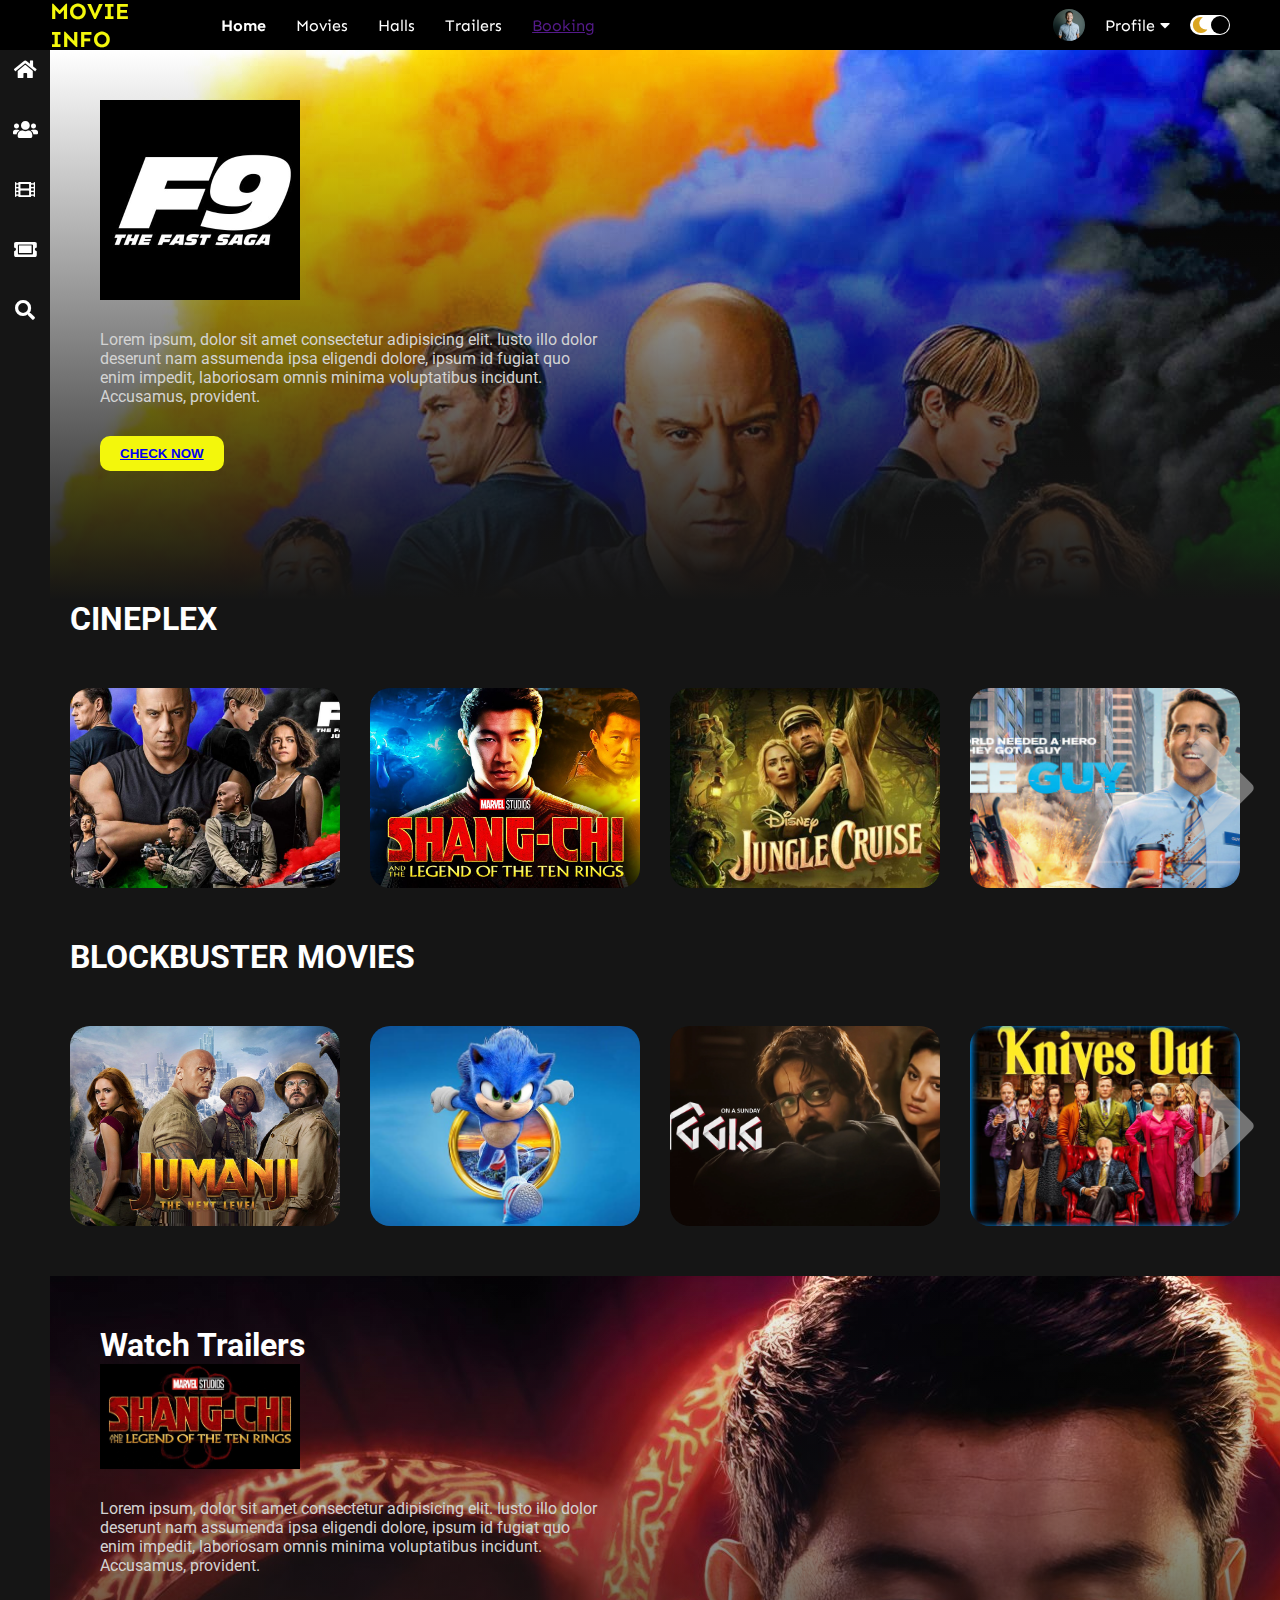
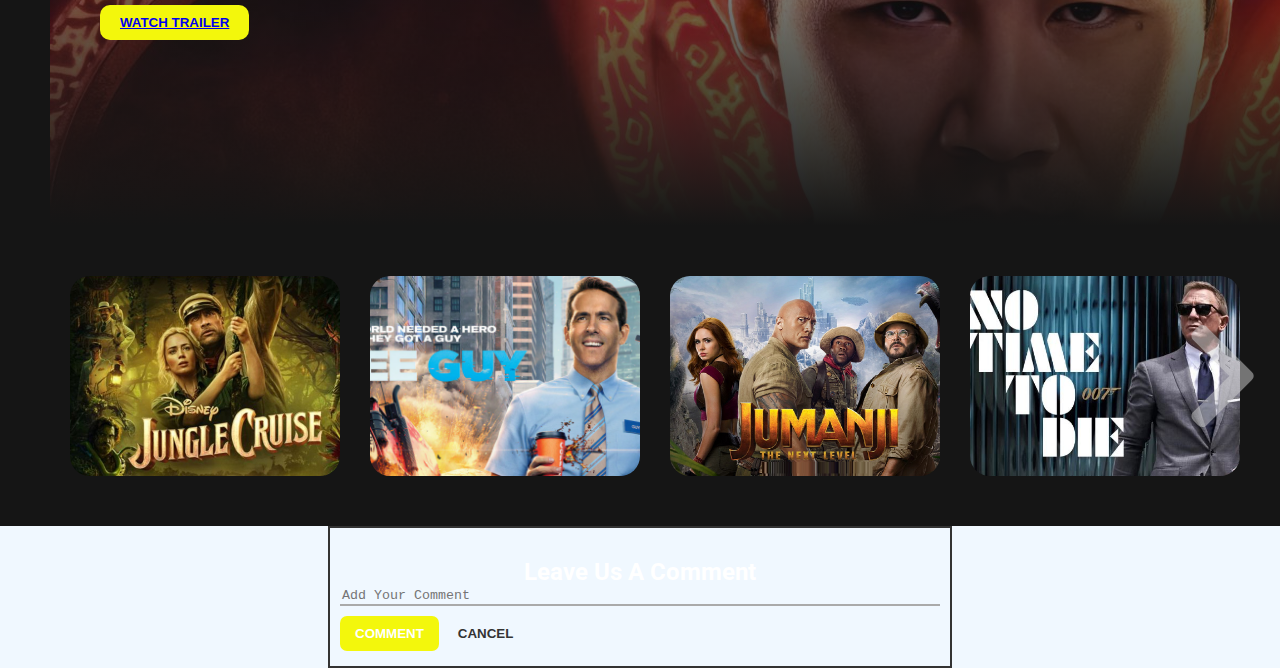
<file: MVC Structure/View/index.html>
<html lang="en">

<head>
    <meta charset="UTF-8">
    <meta http-equiv="X-UA-Compatible" content="IE=edge">
    <meta name="viewport" content="width=device-width, initial-scale=1.0">
    <link rel="stylesheet" href="style_index.css">
    <link rel="stylesheet" href="app.js">
    <link rel="stylesheet" href="comment.js">
    <link
        href="https://fonts.googleapis.com/css2?family=Roboto:wght@100;300;400;500;700;900&family=Sen:wght@400;700;800&display=swap"
        rel="stylesheet">
    <link rel="stylesheet" href="https://cdnjs.cloudflare.com/ajax/libs/font-awesome/5.15.2/css/all.min.css">
    <title>Movie Info</title>
</head>

<body>
    <div class="navbar">
        <div class="navbar-container">
            <div class="logo-container">
                <h1 class="logo">MOVIE INFO</h1>
            </div>
            <div class="menu-container">
                <ul class="menu-list">
                    <li class="menu-list-item active">Home</li>
                    <li class="menu-list-item">Movies</li>
                    <li class="menu-list-item">Halls</li>
                    <li class="menu-list-item">Trailers</li>
                    <li class="menu-list-item"><a href="">Booking</a></li>

                </ul>
            </div>
            <div class="profile-container">
                <img class="profile-picture" src="img/mprofile.jpeg" alt="">
                <div class="profile-text-container">
                    <span class="profile-text">Profile</span>
                    <i class="fas fa-caret-down"></i>
                </div>
                <div class="toggle">
                    <i class="fas fa-moon toggle-icon"></i>
                    <i class="fas fa-sun toggle-icon"></i>
                    <div class="toggle-ball"></div>
                </div>
            </div>
        </div>
    </div>
    <div class="sidebar">
        <i class="left-menu-icon fas fa-home"></i>
        <i class="left-menu-icon fas fa-users"></i>
        <i class="left-menu-icon fas fa-film"></i>
        <i class="left-menu-icon fas fa-ticket-alt"></i>
        <i class="left-menu-icon fas fa-search"></i>
    </div>
    <div class="container">
        <div class="content-container">
            <div class="featured-content"
                style="background: linear-gradient(to bottom, rgba(0,0,0,0), #151515), url('img/f9\ background.jpg');">
                <img class="featured-title" src="img/f9name.jpg" alt="">
                <p class="featured-desc">Lorem ipsum, dolor sit amet consectetur adipisicing elit. Iusto illo dolor
                    deserunt nam assumenda ipsa eligendi dolore, ipsum id fugiat quo enim impedit, laboriosam omnis
                    minima voluptatibus incidunt. Accusamus, provident.</p>
                <button class="featured-button"><a href="https://www.cineplexbd.com/">CHECK NOW</a></button>
            </div>
            <div class="movie-list-container">
                <h1 class="movie-list-title">CINEPLEX</h1>
                <div class="movie-list-wrapper">
                    <div class="movie-list">
                        <div class="movie-list-item">
                            <img class="movie-list-item-img" src="img/f9_1.jpg" alt="">
                            <span class="movie-list-item-title">F9: The Fast Saga</span>
                        <!--<p class="movie-list-item-desc"></p> --> 
                            <button class="movie-list-item-button"><a href="https://www.cineplexbd.com/">VISIT CINEPLEX</a></button>
                        </div>
                        <div class="movie-list-item">
                            <img class="movie-list-item-img" src="img/shang.jpg" alt="">
                            <span class="movie-list-item-title">Shang Chi</span>
                            <!--<p class="movie-list-item-desc">Lorem ipsum dolor sit amet consectetur adipisicing elit. At
                                hic fugit similique accusantium.</p>-->
                            <button class="movie-list-item-button"><a href="https://www.cineplexbd.com/">VISIT CINEPLEX</a></button>
                        </div>
                        <div class="movie-list-item">
                            <img class="movie-list-item-img" src="img/jungle cruise.jpg" alt="">
                            <span class="movie-list-item-title">Jungle Cruise</span>
                            <!--<p class="movie-list-item-desc">Lorem ipsum dolor sit amet consectetur adipisicing elit. At
                                hic fugit similique accusantium.</p>-->
                            <button class="movie-list-item-button"><a href="https://www.cineplexbd.com/">VISIT CINEPLEX</a></button>
                        </div>
                        <div class="movie-list-item">
                            <img class="movie-list-item-img" src="img/free guy.png" alt="">
                            <span class="movie-list-item-title">Free Guy</span>
                            <!--<p class="movie-list-item-desc">Lorem ipsum dolor sit amet consectetur adipisicing elit. At
                                hic fugit similique accusantium.</p>-->
                            <button class="movie-list-item-button"><a href="https://www.cineplexbd.com/">VISIT CINEPLEX</a></button>
                        </div>
                        <div class="movie-list-item">
                            <img class="movie-list-item-img" src="img/the green knight.jpg" alt="">
                            <span class="movie-list-item-title">The Green Knight</span>
                            <!--<p class="movie-list-item-desc">Lorem ipsum dolor sit amet consectetur adipisicing elit. At
                                hic fugit similique accusantium.</p>-->
                            <button class="movie-list-item-button"><a href="https://www.cineplexbd.com/">VISIT CINEPLEX</a></button>
                        </div>
                        <div class="movie-list-item">
                            <img class="movie-list-item-img" src="img/no time to die.jpg" alt="">
                            <span class="movie-list-item-title">No Time To Die</span>
                            <!--<p class="movie-list-item-desc">Lorem ipsum dolor sit amet consectetur adipisicing elit. Athic fugit similique accusantium.</p>-->
                            <button class="movie-list-item-button"><a href="https://www.cineplexbd.com/">VISIT CINEPLEX</a></button>
                        </div>
                        <div class="movie-list-item">
                            <img class="movie-list-item-img" src="img/venom.jpg" alt="">
                            <span class="movie-list-item-title">Venom</span>
                            <!--<p class="movie-list-item-desc">Lorem ipsum dolor sit amet consectetur adipisicing elit. At
                                hic fugit similique accusantium.</p>-->
                            <button class="movie-list-item-button"><a href="https://www.cineplexbd.com/">VISIT CINEPLEX</a></button>
                        </div>
                    </div>
                    <i class="fas fa-chevron-right arrow"></i>
                </div>
            </div>
            <div class="movie-list-container">
                <h1 class="movie-list-title">BLOCKBUSTER MOVIES</h1>
                <div class="movie-list-wrapper">
                    <div class="movie-list">
                        <div class="movie-list-item">
                            <img class="movie-list-item-img" src="img/Jumanji.jpeg" alt="">
                            <span class="movie-list-item-title">Jumanji</span>
                            <!--<p class="movie-list-item-desc">Lorem ipsum dolor sit amet consectetur adipisicing elit. At
                                hic fugit similique accusantium.</p>-->
                            <button class="movie-list-item-button"><a href="https://blockbusterbd.com/">VISIT BLOCKBUSTER</a></button>
                        </div>
                        <div class="movie-list-item">
                            <img class="movie-list-item-img" src="img/sonic.jpg" alt="">
                            <span class="movie-list-item-title">Sonic The Hedgehog</span>
                            <!--<p class="movie-list-item-desc">Lorem ipsum dolor sit amet consectetur adipisicing elit. At
                                hic fugit similique accusantium.</p>-->
                            <button class="movie-list-item-button"><a href="https://blockbusterbd.com/">VISIT BLOCKBUSTER</a></button>
                        </div>
                        <div class="movie-list-item">
                            <img class="movie-list-item-img" src="img/robibar.jpg" alt="">
                            <span class="movie-list-item-title">Robibar</span>
                            <!--<p class="movie-list-item-desc">Lorem ipsum dolor sit amet consectetur adipisicing elit. At
                                hic fugit similique accusantium.</p>-->
                            <button class="movie-list-item-button"><a href="https://blockbusterbd.com/">VISIT BLOCKBUSTER</a></button>
                        </div>
                        <div class="movie-list-item">
                            <img class="movie-list-item-img" src="img/knivesout.jpg" alt="">
                            <span class="movie-list-item-title">Knives Out</span>
                            <!--<p class="movie-list-item-desc">Lorem ipsum dolor sit amet consectetur adipisicing elit. At
                                hic fugit similique accusantium.</p>-->
                            <button class="movie-list-item-button"><a href="https://blockbusterbd.com/">VISIT BLOCKBUSTER</a></button>
                        </div>
                        <div class="movie-list-item">
                            <img class="movie-list-item-img" src="img/bloodshot.jpg" alt="">
                            <span class="movie-list-item-title">Bloodshot</span>
                            <!--<p class="movie-list-item-desc">Lorem ipsum dolor sit amet consectetur adipisicing elit. At
                                hic fugit similique accusantium.</p>-->
                            <button class="movie-list-item-button"><a href="https://blockbusterbd.com/">VISIT BLOCKBUSTER</a></button>
                        </div>
                        <div class="movie-list-item">
                            <img class="movie-list-item-img" src="img/shahenshah.jpg" alt="">
                            <span class="movie-list-item-title">Shahensha</span>
                            <!--<p class="movie-list-item-desc">Lorem ipsum dolor sit amet consectetur adipisicing elit. At
                                hic fugit similique accusantium.</p>-->
                            <button class="movie-list-item-button"><a href="https://blockbusterbd.com/">VISIT BLOCKBUSTER</a></button>
                        </div>
                        <div class="movie-list-item">
                            <img class="movie-list-item-img" src="img/chol jai.jpg" alt="">
                            <span class="movie-list-item-title">Chol Jai</span>
                            <!--<p class="movie-list-item-desc">Lorem ipsum dolor sit amet consectetur adipisicing elit. At
                                hic fugit similique accusantium.</p>-->
                            <button class="movie-list-item-button"><a href="https://blockbusterbd.com/">VISIT BLOCKBUSTER</a></button>
                        </div>
                    </div>
                    <i class="fas fa-chevron-right arrow"></i>
                </div>
            </div>
            <div class="featured-content"
                style="background: linear-gradient(to bottom, rgba(0,0,0,0), #151515), url('img/shang 1.jpg');">
                <h1 class="movie-list-title">Watch Trailers</h1>
                <img class="featured-title" src="img/Shang name.jpg" alt="">
                <p class="featured-desc">Lorem ipsum, dolor sit amet consectetur adipisicing elit. Iusto illo dolor
                    deserunt nam assumenda ipsa eligendi dolore, ipsum id fugiat quo enim impedit, laboriosam omnis
                    minima voluptatibus incidunt. Accusamus, provident.</p>
                <button class="featured-button"><a href="https://www.youtube.com/watch?v=8YjFbMbfXaQ">WATCH TRAILER</a></button>
            </div>
            <div class="movie-list-container">
                <div class="movie-list-wrapper">
                    <div class="movie-list">
                        <div class="movie-list-item">
                            <img class="movie-list-item-img" src="img/jungle cruise.jpg" alt="">
                            <span class="movie-list-item-title">Jungle Cruise</span>
                            <!--<p class="movie-list-item-desc">Lorem ipsum dolor sit amet consectetur adipisicing elit. At
                                hic fugit similique accusantium.</p>-->
                            <button class="movie-list-item-button"><a href="https://www.youtube.com/watch?v=tvTIzMyLFSg">Watch Trailer</a></button>
                        </div>
                        <div class="movie-list-item">
                            <img class="movie-list-item-img" src="img/free guy.png" alt="">
                            <span class="movie-list-item-title">Free Guy</span>
                            <!--<p class="movie-list-item-desc">Lorem ipsum dolor sit amet consectetur adipisicing elit. At
                                hic fugit similique accusantium.</p>-->
                            <button class="movie-list-item-button"><a href="https://www.youtube.com/watch?v=9RlazEFbLo4">Watch Trailer</a></button>
                        </div>
                        <div class="movie-list-item">
                            <img class="movie-list-item-img" src="img/Jumanji.jpeg" alt="">
                            <span class="movie-list-item-title">Jumanji</span>
                            <!--<p class="movie-list-item-desc">Lorem ipsum dolor sit amet consectetur adipisicing elit. At
                                hic fugit similique accusantium.</p>-->
                            <button class="movie-list-item-button"><a href="https://www.youtube.com/watch?v=2QKg5SZ_35I">Watch Trailer</a></button>
                        </div>
                        <div class="movie-list-item">
                            <img class="movie-list-item-img" src="img/no time to die.jpg" alt="">
                            <span class="movie-list-item-title">No Time To Die</span>
                            <!--<p class="movie-list-item-desc">Lorem ipsum dolor sit amet consectetur adipisicing elit. At
                                hic fugit similique accusantium.</p>-->
                            <button class="movie-list-item-button"><a href="https://www.youtube.com/watch?v=BIhNsAtPbPI">Watch Trailer</a></button>
                        </div>
                        <div class="movie-list-item">
                            <img class="movie-list-item-img" src="img/bloodshot.jpg" alt="">
                            <span class="movie-list-item-title">Bloodshot</span>
                            <!--<p class="movie-list-item-desc">Lorem ipsum dolor sit amet consectetur adipisicing elit. At
                                hic fugit similique accusantium.</p>-->
                            <button class="movie-list-item-button"><a href="https://www.youtube.com/watch?v=vOUVVDWdXbo">Watch Trailer</a></button>
                        </div>
                        <div class="movie-list-item">
                            <img class="movie-list-item-img" src="img/the green knight.jpg" alt="">
                            <span class="movie-list-item-title">The Green Knight</span>
                            <!--<p class="movie-list-item-desc">Lorem ipsum dolor sit amet consectetur adipisicing elit. At
                                hic fugit similique accusantium.</p>-->
                            <button class="movie-list-item-button"><a href="https://www.youtube.com/watch?v=6koonKb30Ow">Watch Trailer</a></button>
                        </div>
                        <div class="movie-list-item">
                            <img class="movie-list-item-img" src="img/knivesout.jpg" alt="">
                            <span class="movie-list-item-title">Knives Out</span>
                            <!--<p class="movie-list-item-desc">Lorem ipsum dolor sit amet consectetur adipisicing elit. At
                                hic fugit similique accusantium.</p>-->
                            <button class="movie-list-item-button"><a href="https://www.youtube.com/watch?v=xi-1NchUqMA">Watch Trailer</a></button>
                        </div>
                    </div>
                <div>
                <i class="fas fa-chevron-right arrow"></i>
            </div>
        </div>
    </div>
    </div>
    
<section class="body2">
    <div class="container2">
        <h2>Leave Us A Comment</h2>
        <form action="">
            <textarea placeholder="Add Your Comment" name="" id="" cols="30" rows="10"></textarea>
            <div class="btn2">
                <input type="submit" value="comment">
                <button id="clear">Cancel</button>
            </div>
        </form>
    </div>
</section>
    <script src="app.js"></script>
</body>

</html>
</file>
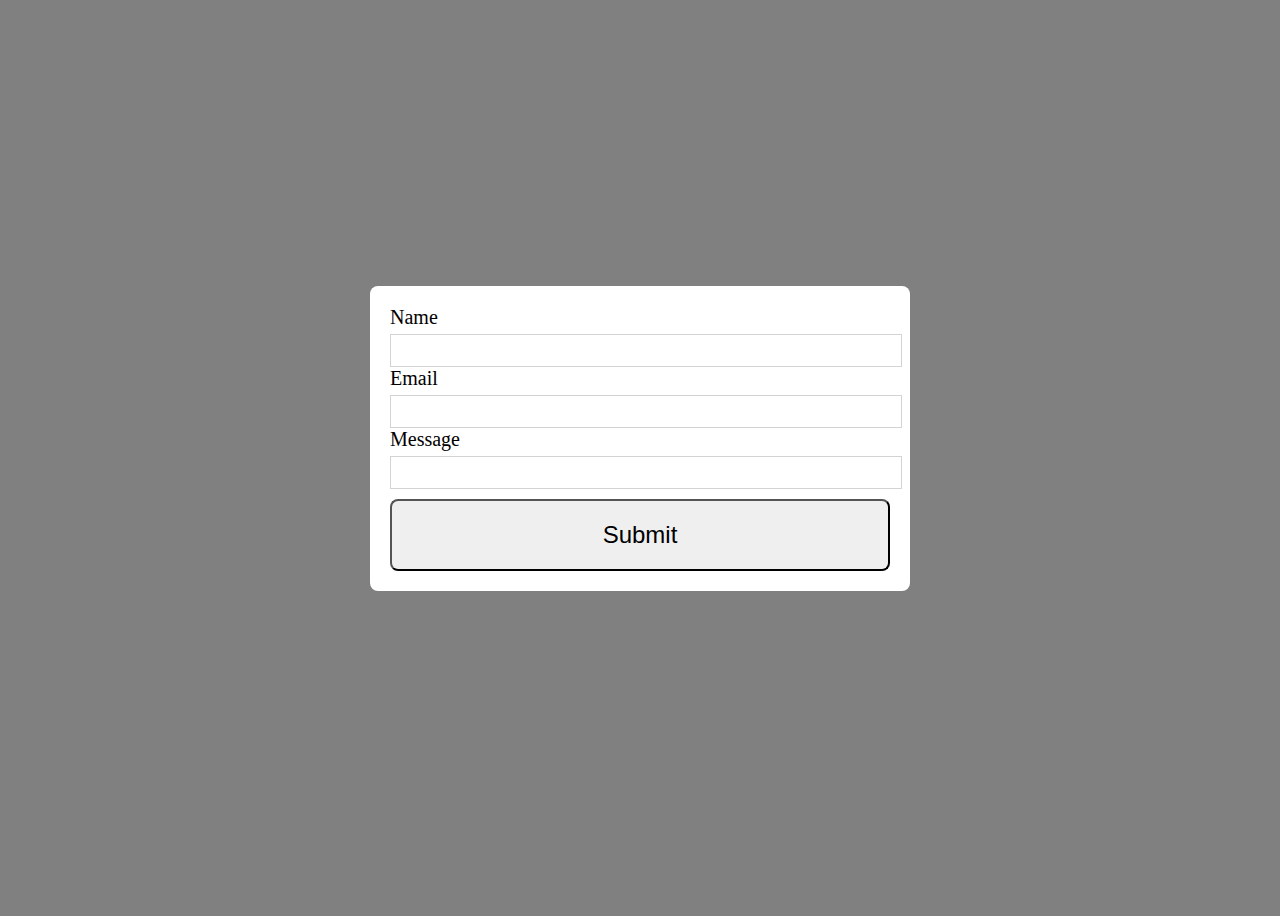
<file: MVC Structure/View/Booking.html>
<!DOCTYPE html>
<html lang="en">
<head>
    <meta charset="UTF-8">
    <meta http-equiv="X-UA-Compatible" content="IE=edge">
    <meta name="viewport" content="width=device-width, initial-scale=1.0">
    <link rel="stylesheet" href="form_style.css">
    <title>Booking</title>
</head>
<body>
    <section>
        <div class="container">
            <form action="https://formspree.io/f/myyleorq" method="POST" id="form" action="">
                <div class="form-group">
                    <label for="Name">Name</label>
                    <input type="text" id="Name" name="Name">
                </div>
                <div class="form-group">
                    <label for="email">Email</label>
                    <input type="email" id="email" name="email">
                </div>
                <div class="form-group">
                    <label for="message">Message</label>
                    <input type="message" id="message" name="message">
                </div>
            <button type="submit">Submit</button>
            </form>
        </div>
        <div id="status"></div>
    </section>
    <script src="slider.js"></script>
</body>
</html>
</file>
<file: MVC Structure/View/style_index.css>
* {
  margin: 0;
}

body {
  font-family: "Roboto", sans-serif;
}

.navbar {
  width: 100%;
  height: 50px;
  background-color: black;
  position: sticky;
  top: 0;
}

.navbar-container {
  display: flex;
  align-items: center;
  padding: 0 50px;
  height: 100%;
  color: white;
  font-family: "Sen", sans-serif;
}

.logo-container {
  flex: 1;
}

.logo {
  font-size: 23px;
  color: #f3f70c;
}

.menu-container {
  flex: 6;
}

.menu-list {
  display: flex;
  list-style: none;
}

.menu-list-item {
  margin-right: 30px;
}

.menu-list-item.active {
  font-weight: bold;
}
.profile-container {
  flex: 2;
  display: flex;
  align-items: center;
  justify-content: flex-end;
}

.profile-text-container {
  margin: 0 20px;
}

.profile-picture {
  width: 32px;
  height: 32px;
  border-radius: 50%;
  object-fit: cover;
}

.toggle {
  width: 40px;
  height: 20px;
  background-color: white;
  border-radius: 30px;
  display: flex;
  align-items: center;
  justify-content: space-around;
  position: relative;
}

.toggle-icon {
  color: goldenrod;
}

.toggle-ball {
  width: 18px;
  height: 18px;
  background-color: black;
  position: absolute;
  right: 1px;
  border-radius: 50%;
  cursor: pointer;
  transition: 1s ease all;
}

.sidebar {
  width: 50px;
  height: 100%;
  background-color: transparent;
  position: fixed;
  top: 0;
  display: flex;
  flex-direction: column;
  align-items: center;
  padding-top: 60px;
}

.left-menu-icon {
  color: white;
  font-size: 20px;
  margin-bottom: 40px;
}

.container {
  background-color: #151515;
  min-height: calc(100vh - 50px);
  color: white;
}

.content-container {
  margin-left: 50px;
}

.featured-content {
  height: 50vh;
  padding: 50px;
}

.featured-title {
  width: 200px;
}

.featured-desc {
  width: 500px;
  color: lightgray;
  margin: 30px 0;
}

.featured-button {
  background-color: #f3f70c;
  color: white;
  padding: 10px 20px;
  border-radius: 10px;
  border: none;
  outline: none;
  font-weight: bold;
}

.movie-list-container {
  padding: 0 20px;
}

.movie-list-wrapper {
  position: relative;
  overflow: hidden;
}

.movie-list {
  display: flex;
  align-items: center;
  height: 300px;
  transform: translateX(0);
  transition: all 1s ease-in-out;
}

.movie-list-item {
  margin-right: 30px;
  position: relative;
}

.movie-list-item:hover .movie-list-item-img {
  transform: scale(1.2);
  margin: 0 30px;
  opacity: 0.5;
}

.movie-list-item:hover .movie-list-item-title,
.movie-list-item:hover .movie-list-item-desc,
.movie-list-item:hover .movie-list-item-button {
  opacity: 1;
}

.movie-list-item-img {
  transition: all 1s ease-in-out;
  width: 270px;
  height: 200px;
  object-fit: cover;
  border-radius: 20px;
}

.movie-list-item-title {
  background-color: #333;
  padding: 0 10px;
  font-size: 32px;
  font-weight: bold;
  position: absolute;
  top: 10%;
  left: 50px;
  opacity: 0;
  transition: 1s all ease-in-out;
}

.movie-list-item-desc {
  background-color: #333;
  padding: 10px;
  font-size: 14px;
  position: absolute;
  top: 30%;
  left: 50px;
  width: 230px;
  opacity: 0;
  transition: 1s all ease-in-out;
}

.movie-list-item-button {
  padding: 10px;
  background-color: #f3f70c;
  color: white;
  border-radius: 10px;
  outline: none;
  border: none;
  cursor: pointer;
  position: absolute;
  bottom: 20px;
  left: 50px;
  opacity: 0;
  transition: 1s all ease-in-out;
}

.arrow {
  font-size: 120px;
  position: absolute;
  top: 90px;
  right: 0;
  color: lightgray;
  opacity: 0.5;
  cursor: pointer;
}

.container.active {
  background-color: white;
}

.movie-list-title.active {
  color: black;
}

.navbar-container.active {
  background-color: white;

  color: black;
}

.sidebar.active{
    background-color: white;
}

.left-menu-icon.active{
    color: black;
}

.toggle.active{
    background-color: black;
}

.toggle-ball.active{
    background-color: white;
    transform: translateX(-20px);
}
.body2{
  margin: 0;
  padding: 0;
  box-sizing: border-box;
  justify-content: center;
  align-items: center;
  display: flex;
  background-color: aliceblue;
}
.container2{
  width: 600px;
  border: 2px solid #333;
  padding: 15px 10px;
}
.container2 h2{
  text-align: center;
  margin-top: 15px;
}
textarea{
  height: 20px;
  width: 100%;
  border: none;
  border-bottom: 2px solid #aaaaaa;
  background-color: transparent;
  margin-bottom: 10px;
  resize: none;
  outline: none;
}
input[type="submit"], button{
  padding: 10px 15px;
  outline: none;
  border: none;
  border-radius: 7px;
  font-weight: 700;
  text-transform: uppercase;
  cursor: pointer;
}
input[type="submit"]{
  color: #fff;
  background-color: #f3f70c;
}
button{
  color: #333;
  background-color: transparent;
}

@media only screen and (max-width: 940px){
    .menu-container{
        display: none;
    }
}
</file>
<file: MVC Structure/View/form_style.css>
body {
    background-color: gray;
  }
  section {
    height: 100vh;
    width: 100%;
    display: flex;
    align-items: center;
    justify-content: center;
    flex-direction: column;
  }
  .container {
    width: 90%;
    max-width: 500px;
    margin: 0 auto;
    padding: 20px;
    background-color: white;
    border-radius: 8px;
    margin-bottom: 20px;
  }
  .form-group {
    width: 100%;
    font-size: 20px;
  }
  .form-group input,
  .form-group textarea {
    width: 100%;
    padding: 5px;
    font-size: 18px;
    border: 1px solid lightgray;
    margin-top: 5px;
  }
  
  textarea {
    resize: vertical;
  }
  button[type="submit"] {
    width: 100%;
    padding: 20px;
    font-size: 24px;
    border-radius: 8px;
    color:black;
    text-align: center;
    cursor: pointer;
    margin-top: 10px;
    transition: 0.3s ease background-color;
  }
  button[type="submit"]:hover {
    background-color: green;
    color: white;
  }
  #status {
    width: 90%;
    max-width: 500px;
    text-align: center;
    padding: 10px;
    margin: 0 auto;
    border-radius: 8px;
  }
  #status.success {
    background-color: green;
    animation: status 4s ease forwards;
  }
  #status.error {
    background-color: red;
    color: white;
    animation: status 4s ease forwards;
  }
  @keyframes status {
    0% {
      opacity: 1;
      pointer-events: all;
    }
    90% {
      opacity: 1;
      pointer-events: all;
    }
    100% {
      opacity: 0;
      pointer-events: none;
    }
  }
</file>
